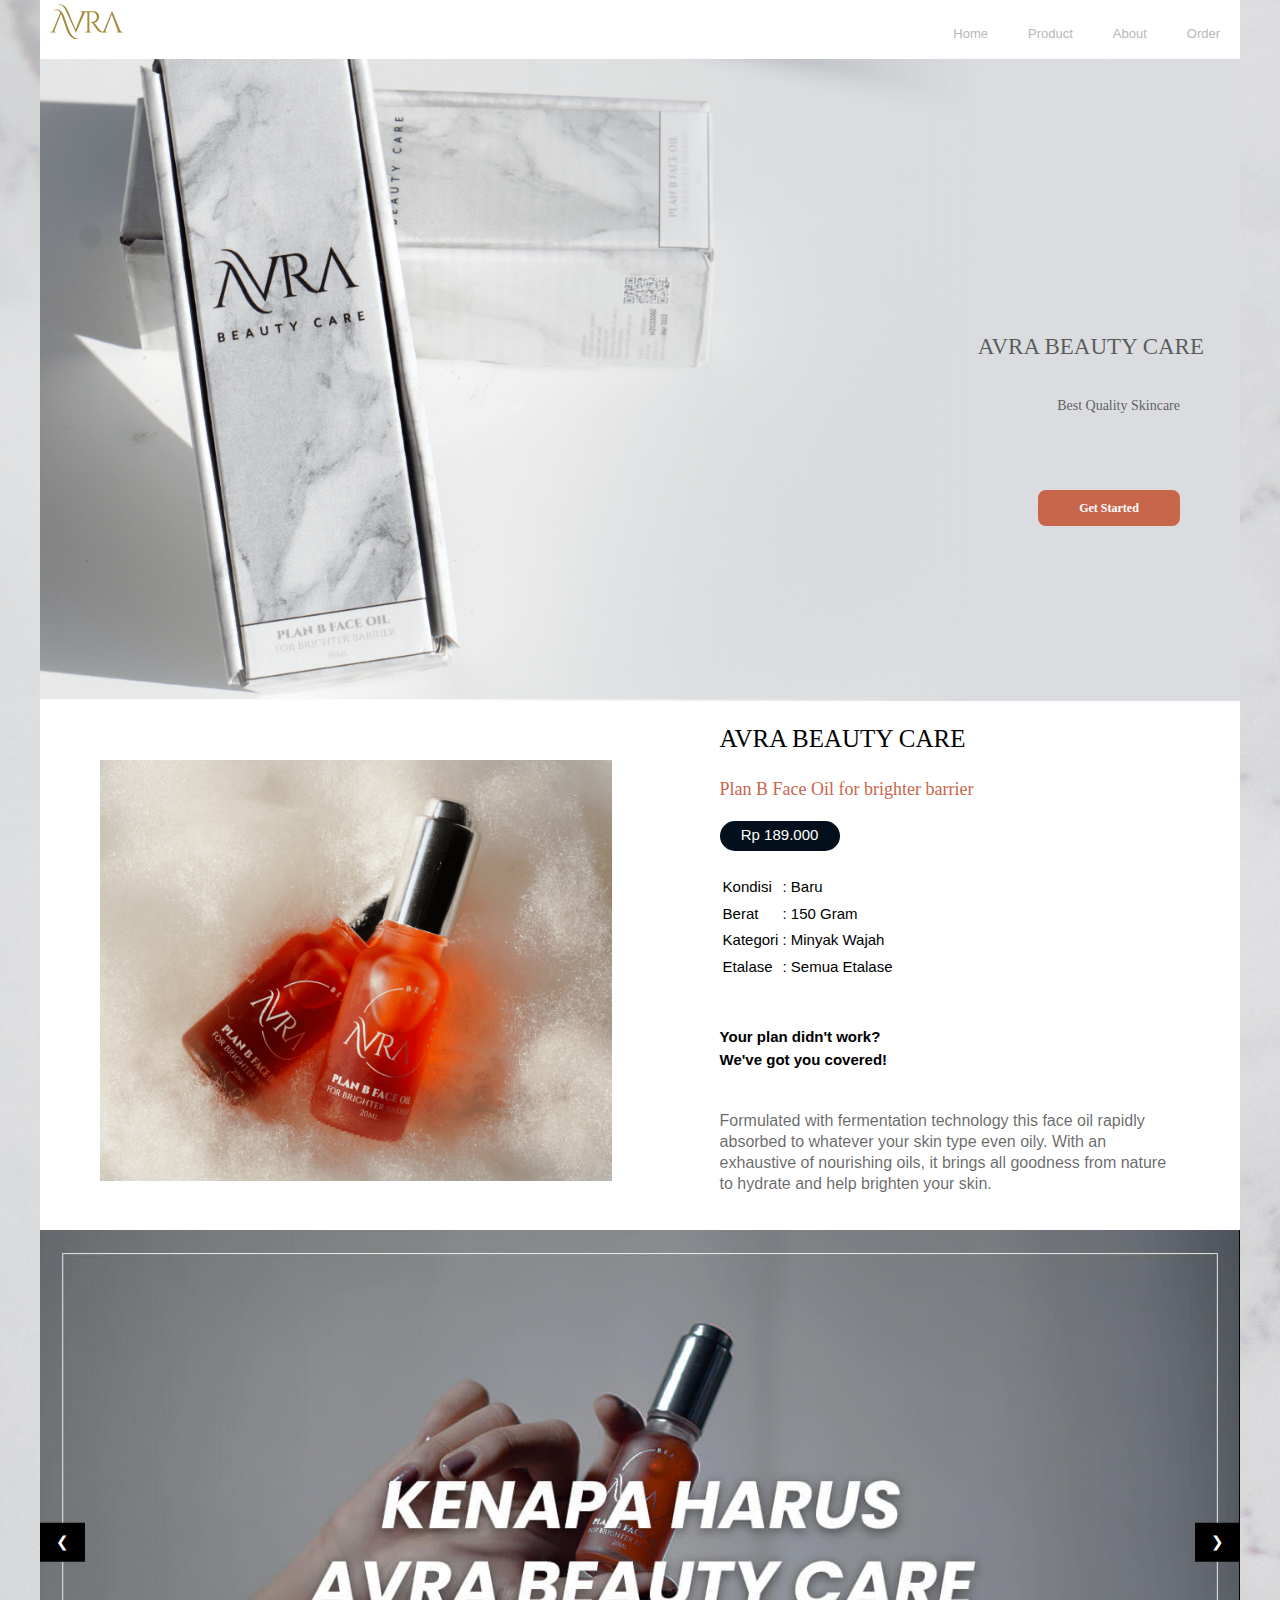
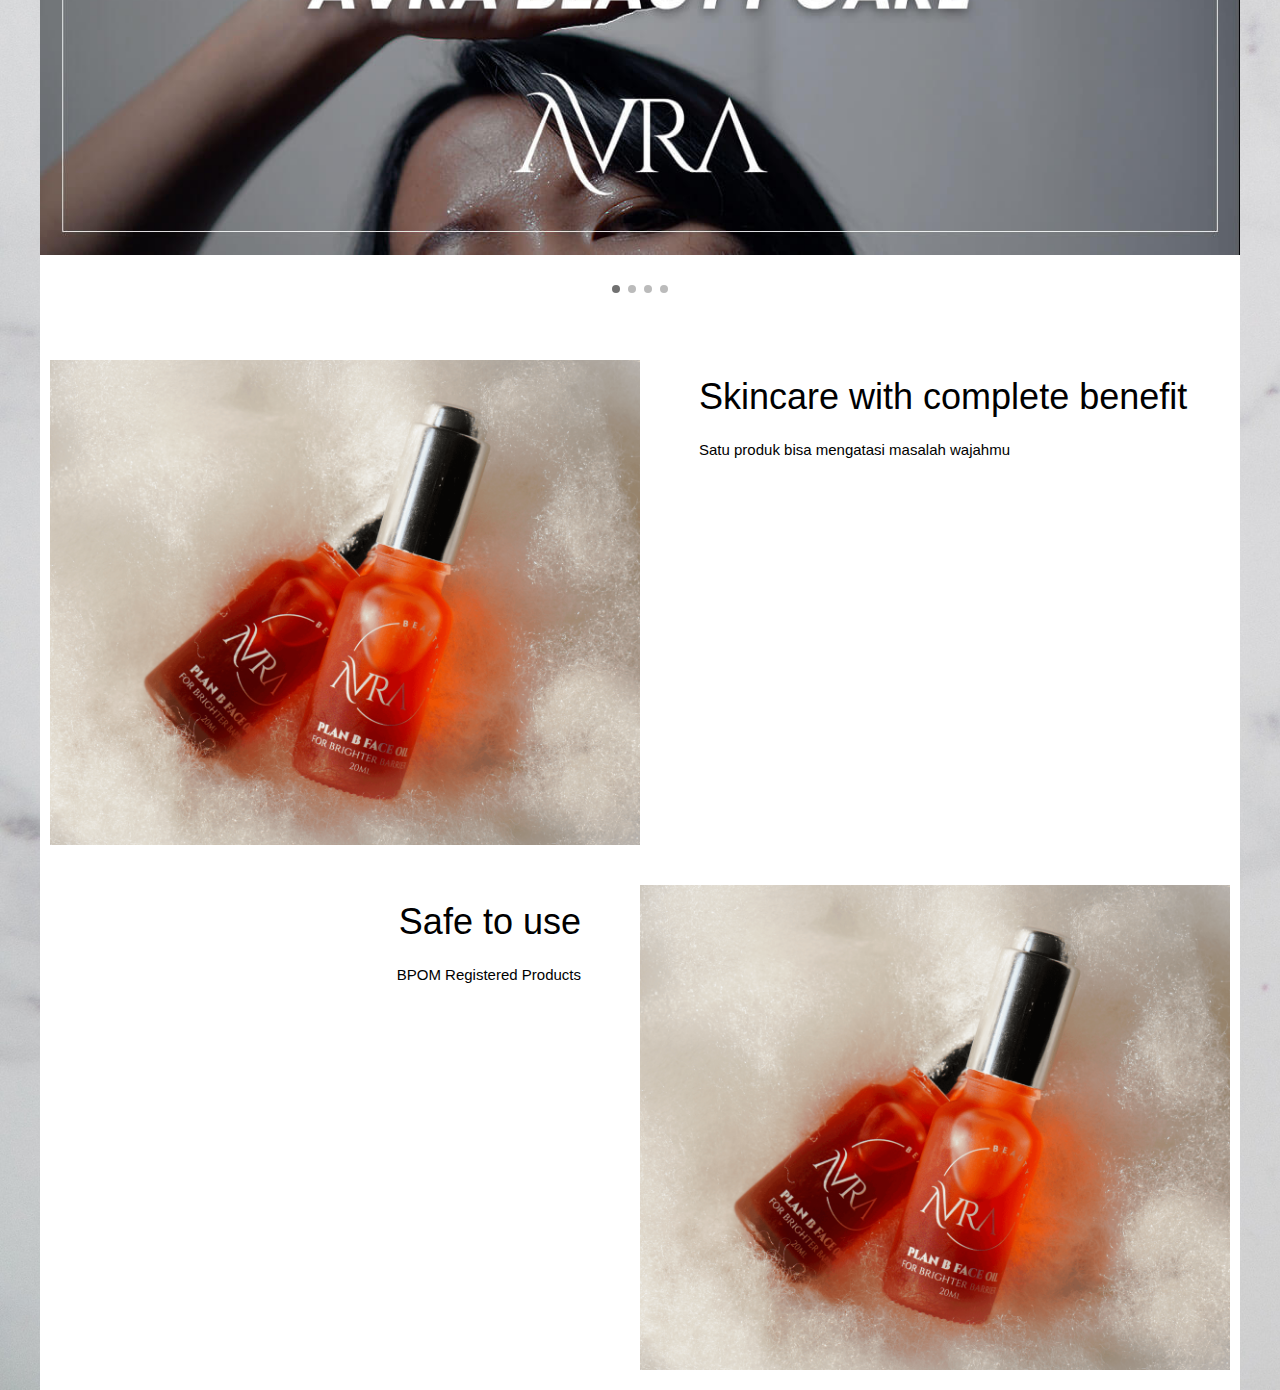
<file: index.html>
<!DOCTYPE html>
<head>
    <title>Avra Beauty Care</title>
    <meta name="viewport" content="width=device-width, initial-scale=1">
    <link rel="stylesheet" type="text/css" href="style.css">
    <script src="https://ajax.googleapis.com/ajax/libs/jquery/3.3.1/jquery.min.js"></script>
    <link rel="stylesheet" href="https://www.w3schools.com/w3css/4/w3.css">
</head>
<body>

<div class="wrap-content">

    <!-- menu baru  -->
    <nav class="global-sticky-nav">
        <div class="wrap-section">
          <a href="https://www.avrabeautycare.com" class="logo-landing-page"><img src="assets/logo-avra.svg" alt="logo avra" height="35"></a>
          <input id="burger" type="checkbox">
          <label for="burger">
            <span></span>
            <span></span>
            <span></span>
          </label>
          <div class="menus">
            <a href="#hero-header">Home </a> 
            <a href="#product">Product </a> 
            <a href="#about">About </a>
            <a href="#order">Order </a>
          </div>
        </div>
      </nav>
      
      
    <!-- <div class="menu-wrapper">
        <div class="wrap-content">
            <header class="header">
                <a href="#home" class="logo">
                    <div class="logo-landing"><img src="assets/logo-avra.svg" alt="logo avra"></div>
                </a>
                <input class="menu-btn" type="checkbox" id="menu-btn" />
                <label class="menu-icon" for="menu-btn"><span class="navicon"></span></label>
                <ul class="menu">
                <li><a href="#about">Home</a></li>
                <li><a href="#contact">Product</a></li>
                <li><a href="#careers">About</a></li>
                <li><a href="#contact">Order</a></li>
                </ul>
            </header>
        </div>
    </div> -->

    <section id="hero-header" class="hero-header page-section">
        <picture>
            <source media="(min-width:768px)" srcset="assets/hero-img.png">
            <source media="(min-width:320px)" srcset="assets/hero-img-mobile.png">
            <img src="assets/hero-img.png" alt="hero background" class="hero-img">
        </picture>
        
        <h1 class="hero-headline">AVRA BEAUTY CARE</h1>
        <p>Best Quality Skincare</p>
        <button class="btn-start">Get Started</button>
    </section>

    <section id="product" class="product page-section">
        <div class="wrap-product">
            <div class="wrap-img1">
                <picture>
                    <source media="(min-width:768px)" srcset="assets/detail.png">
                    <source media="(min-width:320px)" srcset="assets/detail-mobile.png">
                    <img src="assets/detail.png" alt="detail img" class="detail-img">
                </picture>
            </div>

            <div class="wrap-detail-capt">
                <h1>AVRA BEAUTY CARE</h1>
                <p class="detail-h2">Plan B Face Oil for brighter barrier</p>
                <button class="price-disp">Rp 189.000</button>
                <br><br>
                <table>
                  <tr><td>Kondisi</td><td>: Baru</td></tr>
                  <tr><td>Berat</td><td>: 150 Gram</td></tr>
                  <tr><td>Kategori</td><td>: Minyak Wajah</td></tr>
                  <tr><td>Etalase</td><td>: Semua Etalase</td></tr>
                </table>
                <br><br>
                <b>Your plan didn't work?
                  <br>We've got you covered!</b>
                <br><br>
                <p class="detail-caption">
                  Formulated with fermentation technology this face oil rapidly absorbed to whatever your skin type even oily.
                  With an exhaustive of nourishing oils, it brings all goodness from nature to hydrate and help brighten your skin.
                </p>
            </div>
            
        </div>
    </section>

    <section id="about" class="about page-section">
      <div class="wrapper">
          <div class="slideshow-container">

            <div class="mySlides fade">
              <img src="assets/intro1.jpg" style="width:100%">
            </div>
            
            <div class="mySlides fade">
              <img src="assets/intro2.jpg" style="width:100%">
            </div>
            
            <div class="mySlides fade">
              <img src="assets/intro3.jpg" style="width:100%">
            </div>
        
            <div class="mySlides fade">
              <img src="assets/intro4.jpg" style="width:100%">
            </div>
            <button class="w3-button w3-display-left w3-black" onclick="plusDivs(-1)">&#10094;</button>
            <button class="w3-button w3-display-right w3-black" onclick="plusDivs(1)">&#10095;</button>
        </div>
        <br>
        
        <div style="text-align:center">
          <span class="dot"></span> 
          <span class="dot"></span> 
          <span class="dot"></span> 
          <span class="dot"></span> 
        </div>

        <!-- end slideshow1 -->
        <div class="feature">
          <div class="feature-img1">
            <picture>
              <source media="(min-width:768px)" srcset="assets/detail.png">
              <source media="(min-width:320px)" srcset="assets/detail-mobile.png">
              <img src="assets/detail.png" alt="detail img" class="feature-img">
            </picture>
            <div class="feature-caption1">
                <h1>Skincare with complete benefit</h1>
                <p>Satu produk bisa mengatasi masalah wajahmu</p>
            </div>
          </div>
          <div class="feature-img2">
            <picture>
              <source media="(min-width:768px)" srcset="assets/detail.png">
              <source media="(min-width:320px)" srcset="assets/detail-mobile.png">
              <img src="assets/detail.png" alt="detail img" class="feature-img">
            </picture>
            <div class="feature-caption2">
                <h1>Safe to use</h1>
                <p>BPOM Registered Products</p>
            </div>
          </div>
        </div>

      </div>


    </section>

    <section id="order" class="order">

    </section>



</div>



  
  <script>
  var slideIndex = 0;
  showSlides();
  
  function showSlides() {
    var i;
    var slides = document.getElementsByClassName("mySlides");
    var dots = document.getElementsByClassName("dot");
    for (i = 0; i < slides.length; i++) {
      slides[i].style.display = "none";  
    }
    slideIndex++;
    if (slideIndex > slides.length) {slideIndex = 1}    
    for (i = 0; i < dots.length; i++) {
      dots[i].className = dots[i].className.replace(" active", "");
    }
    slides[slideIndex-1].style.display = "block";  
    dots[slideIndex-1].className += " active";
    setTimeout(showSlides, 2000); // Change image every 2 seconds
  }
  </script>


<script>
  var slideIndex = 1;
showDivs(slideIndex);

function plusDivs(n) {
  showDivs(slideIndex += n);
}

function showDivs(n) {
  var i;
  var x = document.getElementsByClassName("mySlides");
  if (n > x.length) {slideIndex = 1}
  if (n < 1) {slideIndex = x.length}
  for (i = 0; i < x.length; i++) {
     x[i].style.display = "none";  
  }
  x[slideIndex-1].style.display = "block";  
}

</script>


<!-- <script type="text/javascript" src="https://cdnjs.cloudflare.com/ajax/libs/jquery/2.1.3/jquery.min.js"></script> -->
<!-- <script type="text/javascript" src="https://cdnjs.cloudflare.com/ajax/libs/slick-carousel/1.5.8/slick.min.js"></script> -->

<!-- <script type="text/javascript">

    $(".global-sticky-nav").attr("style","display: none;");
    $(".main-banner").attr("style","margin-top:0px");
    $(".seiko5-footer").attr("style","display: none;");
  

                                
  $(".menus a").click(function(){
    $('.global-sticky-nav input').prop('checked', false);
  });
  
  $(window).scroll(function() {
    var scrollDistance = $(window).scrollTop();
    $('.page-section').each(function(i) {
      if ($(this).position().top-100<= scrollDistance) {
        $('.menus a.active').removeClass('active');
        $('.menus a').eq(i).addClass('active');
      }
    }
                           );
    if ((window.innerHeight + window.scrollY) >= document.body.offsetHeight) {
      $('.menus a.active').removeClass('active');
      $('.menus a:last-child').addClass('active');
    }
  }
                  ).scroll();


  $(window).scroll(function() {
        var scrollDistance = $(window).scrollTop();
        $('.page-section').each(function(i) {
          if ($(this).position().top-100<= scrollDistance) {
            $('.menus a.active').removeClass('active');
            $('.menus a').eq(i).addClass('active');
          }
        }
                               );
        if ((window.innerHeight + window.scrollY) >= document.body.offsetHeight) {
          $('.menus a.active').removeClass('active');
          $('.menus a:last-child').addClass('active');
        }
      }
  ).scroll();
</script> -->


<script>
  $(document).ready(function(){
    // Add smooth scrolling to all links
    $(".menus a").on('click', function(event) {
  
      // Make sure this.hash has a value before overriding default behavior
      if (this.hash !== "") {
        // Prevent default anchor click behavior
        event.preventDefault();
  
        // Store hash
        var hash = this.hash;
  
        // Using jQuery's animate() method to add smooth page scroll
        // The optional number (800) specifies the number of milliseconds it takes to scroll to the specified area
        $('html, body').animate({
          scrollTop: $(hash).offset().top
        }, 800, function(){
     
          // Add hash (#) to URL when done scrolling (default click behavior)
          window.location.hash = hash;
        });
      } // End if
      
    });

    
  });
  </script>




  
</body>
</html>
</file>
<file: style.css>
body{overflow-x: hidden !important;margin: 0; font-family: Roboto;background-image:url('assets/bg.jpg');background-size: cover;}



@media screen and (min-width:320px){
    /* .navbar{overflow-x:hidden;background-color:#ffffff;position:fixed;top:0;width:100%}
    .navbar a{float:right;display:block;color:#707070;text-align:center;padding:14px 16px;text-decoration:none;font-size:17px}
    .navbar a:hover{background:#ddd;color:black}
    .navbar .logo-landing img{float:left;display:block;width:50px;padding-top:10px;padding-left:16px;}

    #nav-icon2{width:60px;height:45px;position:relative;margin:50px auto;-webkit-transition:.5s ease-in-out;-moz-transition:.5s ease-in-out;-o-transition:.5s ease-in-out;transition:.5s ease-in-out;cursor:pointer}
    #nav-icon2 span{display:block;position:absolute;height:9px;width:50%;background:#d3531a;-webkit-transition:.25s ease-in-out;-moz-transition:.25s ease-in-out;-o-transition:.25s ease-in-out;transition:.25s ease-in-out}
    #nav-icon2 span:nth-child(odd){left:0;border-radius:9px 0 0 9px}
    #nav-icon2 span:nth-child(even){left:50%;border-radius:0 9px 9px 0}
    #nav-icon2 span:nth-child(1),#nav-icon2 span:nth-child(2){top:0}
    #nav-icon2 span:nth-child(3),#nav-icon2 span:nth-child(4){top:18px}
    #nav-icon2 span:nth-child(5),#nav-icon2 span:nth-child(6){top:36px}
    #nav-menu2:checked ~label>#nav-icon2 span:nth-child(1),#nav-menu2:checked ~label>#nav-icon2 span:nth-child(6){-webkit-transform:rotate(45deg);-moz-transform:rotate(45deg);-o-transform:rotate(45deg);transform:rotate(45deg)}
    #nav-menu2:checked ~ label>#nav-icon2 span:nth-child(2),#nav-menu2:checked ~ label>#nav-icon2 span:nth-child(5){-webkit-transform:rotate(-45deg);-moz-transform:rotate(-45deg);-o-transform:rotate(-45deg);transform:rotate(-45deg)}
    #nav-menu2:checked ~ label>#nav-icon2 span:nth-child(3){left:-50%;opacity:0}
    #nav-menu2:checked ~ label>#nav-icon2 span:nth-child(4){left:100%;opacity:0}
    #nav-menu2:checked ~ label>#nav-icon2 span:nth-child(1){left:5px;top:7px}
    #nav-menu2:checked ~label>#nav-icon2 span:nth-child(2){left:calc(50% - 5px);top:7px}
    #nav-menu2:checked ~ label>#nav-icon2 span:nth-child(5){left:5px;top:29px}
    #nav-menu2:checked ~label>#nav-icon2 span:nth-child(6){left:calc(50% - 5px);top:29px} */
    /* header fix menu */

    .wrapper{
      width:100%;
      padding-top: 20px;
      text-align:center;
    }
    h2{
      font-family:sans-serif;
      color:#fff;
    }
    .carousel{
      width:90%;
      margin:0px auto;
    }
    .slick-slide{
      margin:10px;
    }
    .slick-slide img{
      width:100%;
      border: 2px solid #fff;
    }
    .wrapper .slick-dots li button:before {
      font-size:20px;
      color:white;
    }
    
  .global-sticky-nav input {position: absolute;visibility:hidden;}
  .global-sticky-nav input + label { position: fixed; top: 8px; left: 20px; height: 20px; width: 20px; z-index: 5; display: block;}
  .global-sticky-nav input + label span { position: absolute; width: 100%; height: 2px; top: 50%; margin-top: -1px; left: 0; display: block; background: rgba(0,0,0,.6); transition: .5s;}
  .global-sticky-nav input + label span:first-child {top: 3px;}
  .global-sticky-nav input + label span:last-child {top: 16px;}
  .global-sticky-nav label:hover {cursor: pointer;}
  .global-sticky-nav input:checked + label span {opacity: 0;top: 50%;}
  .global-sticky-nav input:checked + label span:first-child {opacity: 1;transform: rotate(405deg);}
  .global-sticky-nav input:checked + label span:last-child {opacity: 1;transform: rotate(-405deg);}
  .global-sticky-nav input:checked ~ .menus { height: 100%; transition-delay: 0s; display: block; }
  .global-sticky-nav input:checked ~ .menus > a > { opacity: 1; transition-delay: .5s; }
  .global-sticky-nav { position: fixed; top: 0; z-index: 13;background: rgba(255,255,255,255); text-align: center; width: 100%; padding: 0px; overflow: hidden;} 
  /* .global-sticky-nav a:first-child { font-size: 2vw; top: 0px; }  */
  .global-sticky-nav a { margin: 0 10px; font-size: 13px; float: none; top: 0px; position: relative; }
  .global-sticky-nav .ic-home {width: 16px; height: 16px; background-position: 0 0; position: relative; display: block;top: 2px;}
  .global-sticky-nav input:checked~.menus { height: 100%;transition-delay: 0s; display: block; }



  /* menu */
  .menus {display: none;padding-top: 0px;padding-bottom: 5px;}
  .menus a { display: block; top: auto!important;text-align: left; padding: 10px;color: #b7b7b7;text-decoration: none;}
  .menus a.active{ color: #ff6600 !important; }
  .menus a:hover{color: #f57c2b;text-decoration: none;}

  .logo-landing-page img{position:relative;}
  /* .wrap-section{height:50px;} */

    .header {
        background: #fff;
        /* position: absolute; */
        width: 100%;
        z-index: 3;
      }
       
      .header ul {
        margin: 0;
        padding: 0;
        list-style: none;
        overflow: hidden;
      }
    
      .header li a {
        display: block;
       color: #414141;
        padding: 20px 20px;
        text-decoration: none;
      }
       
      .header li a:hover,
      .header .menu-btn:hover {
        background-color: rgba(0, 0, 0, 0.10);
      }
    
      .header .logo {
        color: #fff;
        display: block;
        float: left;
        font-size: 1.5em;
        padding: 6px 20px;
        text-decoration: none;
      }
    
      .header .menu {
        clear: both;
        max-height: 0;
        transition: max-height .2s ease-out;
      }
       
      /* menu icon */
       
      .header .menu-icon {
        cursor: pointer;
        display: inline-block;
        float: right;
        padding: 20px;
        position: relative;
        user-select: none;
      }
       
      .header .menu-icon .navicon {
        background: #707070;
        display: block;
        height: 2px;
        position: relative;
        transition: background .2s ease-out;
        width: 18px;
      }
       
      .header .menu-icon .navicon:before,
      .header .menu-icon .navicon:after {
        background: #707070;
        content: '';
        display: block;
        height: 100%;
        position: absolute;
        transition: all .2s ease-out;
        width: 100%;
      }
       
      .header .menu-icon .navicon:before {
        top: 5px;
      }
       
      .header .menu-icon .navicon:after {
        top: -5px;
      }
       
      /* menu btn */
       
      .header .menu-btn {
        display: none;
      }
       
      .header .menu-btn:checked ~ .menu {
        max-height: 340px;
      }
       
      .header .menu-btn:checked ~ .menu-icon .navicon {
        background: transparent;
      }
       
      .header .menu-btn:checked ~ .menu-icon .navicon:before {
        transform: rotate(-45deg);
      }
       
      .header .menu-btn:checked ~ .menu-icon .navicon:after {
        transform: rotate(45deg);
      }
       
      .header .menu-btn:checked ~ .menu-icon:not(.steps) .navicon:before,
      .header .menu-btn:checked ~ .menu-icon:not(.steps) .navicon:after {
        top: 0;
      }
      .logo-landing img{float:right;display:block;width:70px;}

/* baru  */

    .header .logo {float: right;}
    .header .menu-icon {float: left;}
    .header ul{
        background-color: #fff;
    }  
    .header li a {
    padding: 15px;}
      

    /* header hero */
    .hero-img{width: 100%;padding-top: 35px;}
    .hero-headline{position:absolute;right:3%;top:45%;font-family:Italiana;font-size:23px;color: rgba(0,0,0,.6);}
    .hero-header{position: relative;}
    .hero-header p{position:absolute;top:53%;text-align:right;right:5%;font-family:Roboto;font-style:normal;font-weight:normal;font-size:14px;line-height:32px;color:rgba(0,0,0,.6);}
    .btn-start {position:absolute;width:142px;height:36px;right:5%;top:69%;border-radius:8px;border:none;background:#C8664C;color:#fff;font-family:Roboto;font-style:normal;font-weight:bold;font-size:12px;line-height:24px;}

    .menu-wrapper{position: relative;z-index: 1;}
    .wrap-content{
      width: 100%; margin: 0 auto; background-color: #fff;}


    /* detail  */
    .detail-img{display:block;margin:0 auto;padding-top:16 px;}
    .product h1{
      text-align: center;
      font-family: Italiana;
      font-style: normal;
      font-weight: normal;
      font-size: 25px;
    }
    .detail-h2{
      font-family: Roboto;
    font-style: normal;
    font-weight: normal;
    font-size: 18px;
    text-align: center;
    color: #C8664C;
    }

    .price-disp{background-color:#030F1A;color:#fff;height:30px;width:120px;border-radius:16px;border:none;text-align:center;display:block;margin:0 auto;}
    .detail-caption{font-size:16px;line-height:21px;color:rgba(0,0,0,.6);text-align:left;}
    .page-section {position: relative;}

    /* slider */
    .slideshow-container {
      max-width: 100%;
      position: relative;
      margin: auto;
    }
    
    /* The dots/bullets/indicators */
    .dot {
      height: 8px;
      width: 8px;
      margin: 0 2px;
      background-color: #bbb;
      border-radius: 50%;
      display: inline-block;
      transition: background-color 0.6s ease;
    }
    
    .active {
      background-color: #717171;
    }
    
    /* Fading animation */
    .fade {
      -webkit-animation-name: fade;
      -webkit-animation-duration: 1.5s;
      animation-name: fade;
      animation-duration: 1.5s;
    }
    
    @-webkit-keyframes fade {
      from {opacity: .4} 
      to {opacity: 1}
    }
    
    @keyframes fade {
      from {opacity: .4} 
      to {opacity: 1}
    }

    /* end slider  */

    
    
}

@media screen and (min-width: 768px) {
    .menu-wrapper{
        background: #fff;
        height: 55px;
        line-height: 55px;
        width: 100%;
        position: fixed;
    }
  .header li {
    float: left;
  }
    .header .logo{
        line-height: 1;
        float: left;padding-top: 10px;
    }
  .header li a {
    color: #707070;
    padding: 0px 30px;
    border-right: 1px solid rgba(255, 255, 255, 0.2);
    background-color: #fff;
    box-shadow: none;
    position: relative;
  
  }
  .header .menu {
    clear: none;
    float: right;
    max-height: none;
  }
  .header .menu-icon {
    display: none;
  }

  .hero-img{padding-top: 0;}

  /* .hero-headline{top: 15%;}
  .hero-header p{top: 17%;}
  .btn-start{top: 21%;} */

  .wrap-product{
    position: relative;
    display: flex;
    flex-direction: row;
    width: 90%;
    margin: 0 auto;
  }

  .wrap-img1{    width: 100%;
    position: relative;
    display: block;}
    
 .detail-img{width:100%;position:relative;padding-top:50px;}

  .wrap-detail-capt{width:90%;position:relative;display:block;margin-left:10%;}
  .product h1, .product p{text-align: left;}
  .price-disp{display: inline;}

  .feature{
    position: relative;
    display: inline-grid;
    align-items: center;
    padding-top: 40px;
  }

  .feature-img1{
    position: relative;
    margin: 20px 10px;
    text-align: left;
  }

  .feature-img1 picture{
    float: left;
    width: 50%;
  }

  .feature-img1 img{width: 100%;}
  .feature-caption1{
    float: right;
    width: 45%;
    align-items: center;
  }

  .feature-img2{
    position: relative;
    text-align: right;
    margin: 20px 10px;
  }
  .feature-img2 picture{
    float: right;
    width: 50%;
  }
  .feature-img2 img{width: 100%;}
  .feature-caption2{
    float: left;
    position: absolute;
    right: 55%;
  }
  
}


@media screen and (min-width: 1024px) {
  .global-sticky-nav a:first-child{top:4px;}
  .mouse-wrapper {display: block;}
  .menus{float:right;padding-top:14px;display:flex;align-items:center;}
  .menus a {float:left;}
  .logo-landing {float:left;}
  .global-sticky-nav input + label {display:none;}
  .global-sticky-nav{text-align: left;}
  .wrap-section{margin: 0 auto;}

  #nav-icon2{display:none!important}
    
}

@media screen and (min-width: 1200px){
    .wrap-content{width: 1200px;position: relative;}
    .global-sticky-nav{width: 1200px;}
}
</file>
